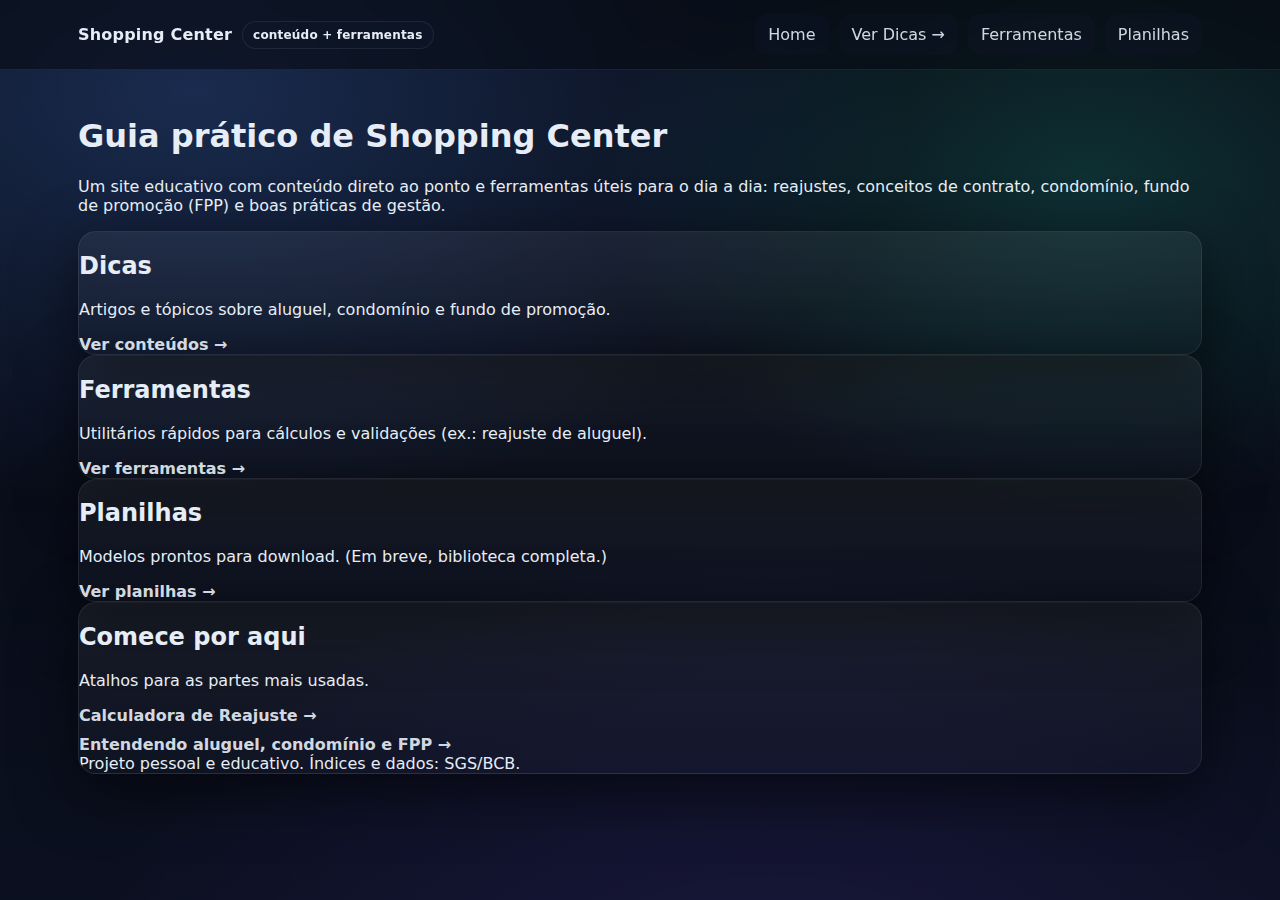
<file: index.html>
<!doctype html>
<html lang="pt-BR">
<head>
  <meta charset="utf-8" />
  <meta name="viewport" content="width=device-width, initial-scale=1" />
  <title>Shopping Center — Conteúdo e Ferramentas</title>
  <link rel="stylesheet" href="/assets/styles.css" />
</head>
<body>
  <header class="nav">
    <div class="navInner">
      <div class="brand">
        <span>Shopping Center</span>
        <span class="badge">conteúdo + ferramentas</span>
      </div>
      <nav class="menu">
        <a class="cardLink" href="/">Home</a>
        <a class="cardLink" href="/dicas/">Ver Dicas →</a>
        <a class="cardLink" href="/ferramentas/">Ferramentas</a>
        <a class="cardLink" href="/planilhas/">Planilhas</a>
      </nav>
    </div>
  </header>

  <main class="container">
    <section class="heroCard">
      <h1>Guia prático de Shopping Center</h1>
      <p>
        Um site educativo com conteúdo direto ao ponto e ferramentas úteis para o dia a dia: reajustes,
        conceitos de contrato, condomínio, fundo de promoção (FPP) e boas práticas de gestão.
      </p>
    </section>

    <section class="grid2">
      <div class="panel">
        <div class="panelHead">
          <h2>Dicas</h2>
          <p>Artigos e tópicos sobre aluguel, condomínio e fundo de promoção.</p>
        </div>
        <div class="panelBody">
          <a class="link" href="/dicas/">Ver conteúdos →</a>
        </div>
      </div>

      <div class="panel">
        <div class="panelHead">
          <h2>Ferramentas</h2>
          <p>Utilitários rápidos para cálculos e validações (ex.: reajuste de aluguel).</p>
        </div>
        <div class="panelBody">
          <a class="link" href="/ferramentas/">Ver ferramentas →</a>
        </div>
      </div>

      <div class="panel">
        <div class="panelHead">
          <h2>Planilhas</h2>
          <p>Modelos prontos para download. (Em breve, biblioteca completa.)</p>
        </div>
        <div class="panelBody">
          <a class="link" href="/planilhas/">Ver planilhas →</a>
        </div>
      </div>

      <div class="panel">
        <div class="panelHead">
          <h2>Comece por aqui</h2>
          <p>Atalhos para as partes mais usadas.</p>
        </div>
        <div class="panelBody">
          <div style="display:flex; flex-direction:column; gap:10px;">
            <a class="link" href="/ferramentas/reajuste/">Calculadora de Reajuste →</a>
            <a class="link" href="/dicas/">Entendendo aluguel, condomínio e FPP →</a>
          </div>
          <div class="footerNote">Projeto pessoal e educativo. Índices e dados: SGS/BCB.</div>
        </div>
      </div>
    </section>
  </main>

  <script src="/assets/site.js"></script>
</body>
</html>
</file>
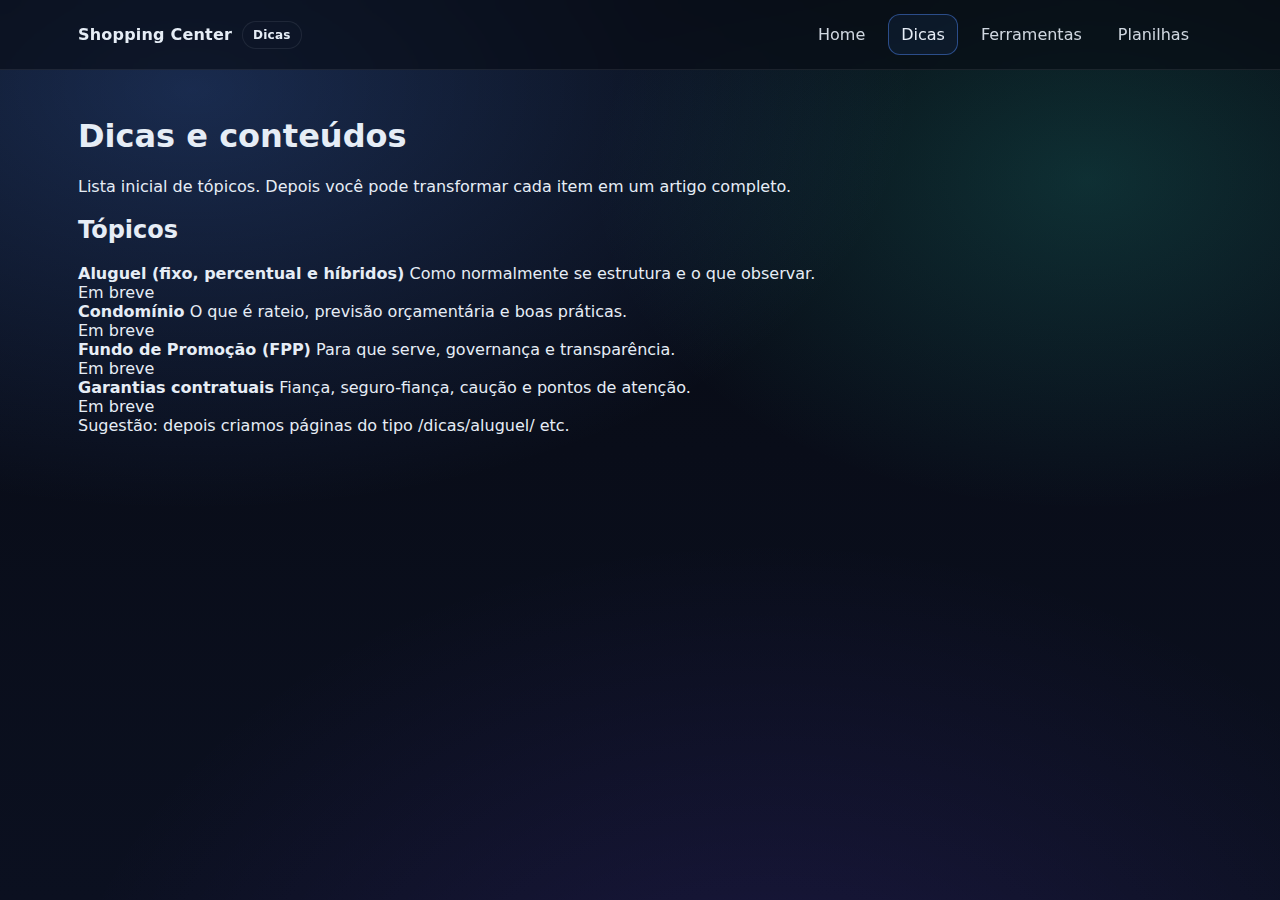
<file: dicas/index.htm>
<!doctype html>
<html lang="pt-BR">
<head>
  <meta charset="utf-8" />
  <meta name="viewport" content="width=device-width,initial-scale=1" />
  <title>Dicas — Shopping Center</title>
  <link rel="stylesheet" href="/assets/styles.css" />
</head>
<body>
  <header class="nav">
    <div class="navInner">
      <div class="brand"><span>Shopping Center</span><span class="badge">Dicas</span></div>
      <nav class="menu">
        <a id="nav-home" href="/">Home</a>
        <a id="nav-dicas" href="/dicas/">Dicas</a>
        <a id="nav-ferramentas" href="/ferramentas/">Ferramentas</a>
        <a id="nav-planilhas" href="/planilhas/">Planilhas</a>
      </nav>
    </div>
  </header>

  <main class="container">
    <section class="hero">
      <h1>Dicas e conteúdos</h1>
      <p>Lista inicial de tópicos. Depois você pode transformar cada item em um artigo completo.</p>
    </section>

    <h2 class="sectionTitle">Tópicos</h2>
    <div class="list">
      <div class="item">
        <div>
          <b>Aluguel (fixo, percentual e híbridos)</b>
          <span>Como normalmente se estrutura e o que observar.</span>
        </div>
        <span class="pill2">Em breve</span>
      </div>
      <div class="item">
        <div>
          <b>Condomínio</b>
          <span>O que é rateio, previsão orçamentária e boas práticas.</span>
        </div>
        <span class="pill2">Em breve</span>
      </div>
      <div class="item">
        <div>
          <b>Fundo de Promoção (FPP)</b>
          <span>Para que serve, governança e transparência.</span>
        </div>
        <span class="pill2">Em breve</span>
      </div>
      <div class="item">
        <div>
          <b>Garantias contratuais</b>
          <span>Fiança, seguro-fiança, caução e pontos de atenção.</span>
        </div>
        <span class="pill2">Em breve</span>
      </div>
    </div>

    <footer class="footer">
      Sugestão: depois criamos páginas do tipo /dicas/aluguel/ etc.
    </footer>
  </main>

  <script src="/assets/site.js"></script>
</body>
</html>
</file>
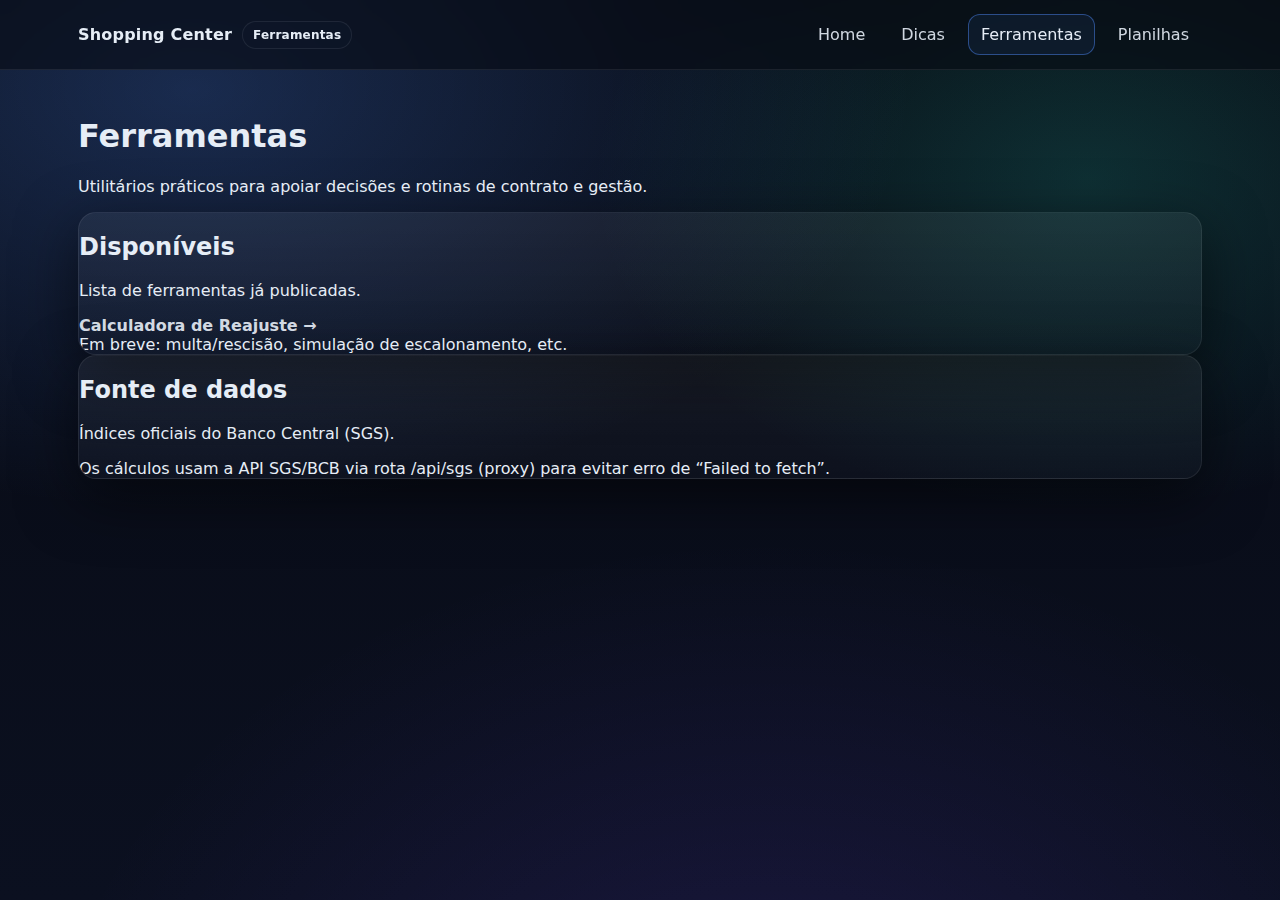
<file: ferramentas/index.html>
<!doctype html>
<html lang="pt-BR">
<head>
  <meta charset="utf-8" />
  <meta name="viewport" content="width=device-width, initial-scale=1" />
  <title>Ferramentas — Shopping Center</title>
  <link rel="stylesheet" href="/assets/styles.css" />
</head>
<body>
  <header class="nav">
    <div class="navInner">
      <div class="brand">
        <span>Shopping Center</span>
        <span class="badge">Ferramentas</span>
      </div>
      <nav class="menu">
        <a id="nav-home" href="/">Home</a>
        <a id="nav-dicas" href="/dicas/">Dicas</a>
        <a id="nav-ferramentas" href="/ferramentas/">Ferramentas</a>
        <a id="nav-planilhas" href="/planilhas/">Planilhas</a>
      </nav>
    </div>
  </header>

  <main class="container">
    <section class="heroCard">
      <h1>Ferramentas</h1>
      <p>Utilitários práticos para apoiar decisões e rotinas de contrato e gestão.</p>
    </section>

    <section class="grid2">
      <div class="panel">
        <div class="panelHead">
          <h2>Disponíveis</h2>
          <p>Lista de ferramentas já publicadas.</p>
        </div>
        <div class="panelBody">
          <a class="link" href="/ferramentas/reajuste/">Calculadora de Reajuste →</a>
          <div class="footerNote">Em breve: multa/rescisão, simulação de escalonamento, etc.</div>
        </div>
      </div>

      <div class="panel">
        <div class="panelHead">
          <h2>Fonte de dados</h2>
          <p>Índices oficiais do Banco Central (SGS).</p>
        </div>
        <div class="panelBody">
          <div class="msg">Os cálculos usam a API SGS/BCB via rota /api/sgs (proxy) para evitar erro de “Failed to fetch”.</div>
        </div>
      </div>
    </section>
  </main>

  <script src="/assets/site.js"></script>
</body>
</html>
</file>
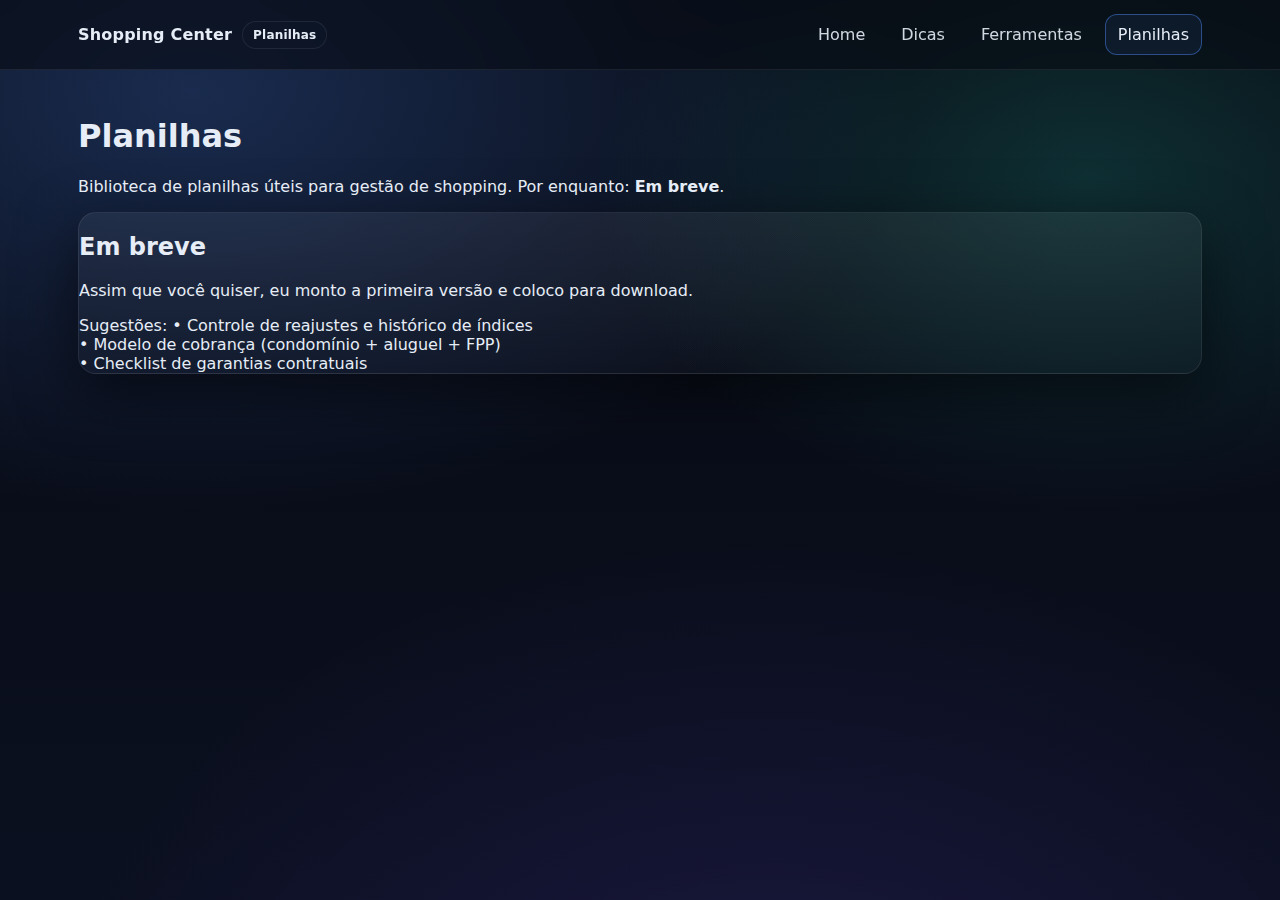
<file: planilhas/index.html>
<!doctype html>
<html lang="pt-BR">
<head>
  <meta charset="utf-8" />
  <meta name="viewport" content="width=device-width, initial-scale=1" />
  <title>Planilhas — Shopping Center</title>
  <link rel="stylesheet" href="/assets/styles.css" />
</head>
<body>
  <header class="nav">
    <div class="navInner">
      <div class="brand">
        <span>Shopping Center</span>
        <span class="badge">Planilhas</span>
      </div>
      <nav class="menu">
        <a id="nav-home" href="/">Home</a>
        <a id="nav-dicas" href="/dicas/">Dicas</a>
        <a id="nav-ferramentas" href="/ferramentas/">Ferramentas</a>
        <a id="nav-planilhas" href="/planilhas/">Planilhas</a>
      </nav>
    </div>
  </header>

  <main class="container">
    <section class="heroCard">
      <h1>Planilhas</h1>
      <p>Biblioteca de planilhas úteis para gestão de shopping. Por enquanto: <b>Em breve</b>.</p>
    </section>

    <section class="grid2">
      <div class="panel">
        <div class="panelHead">
          <h2>Em breve</h2>
          <p>Assim que você quiser, eu monto a primeira versão e coloco para download.</p>
        </div>
        <div class="panelBody">
          <div class="msg">
            Sugestões:
            • Controle de reajustes e histórico de índices<br/>
            • Modelo de cobrança (condomínio + aluguel + FPP)<br/>
            • Checklist de garantias contratuais
          </div>
        </div>
      </div>
    </section>
  </main>

  <script src="/assets/site.js"></script>
</body>
</html>
</file>
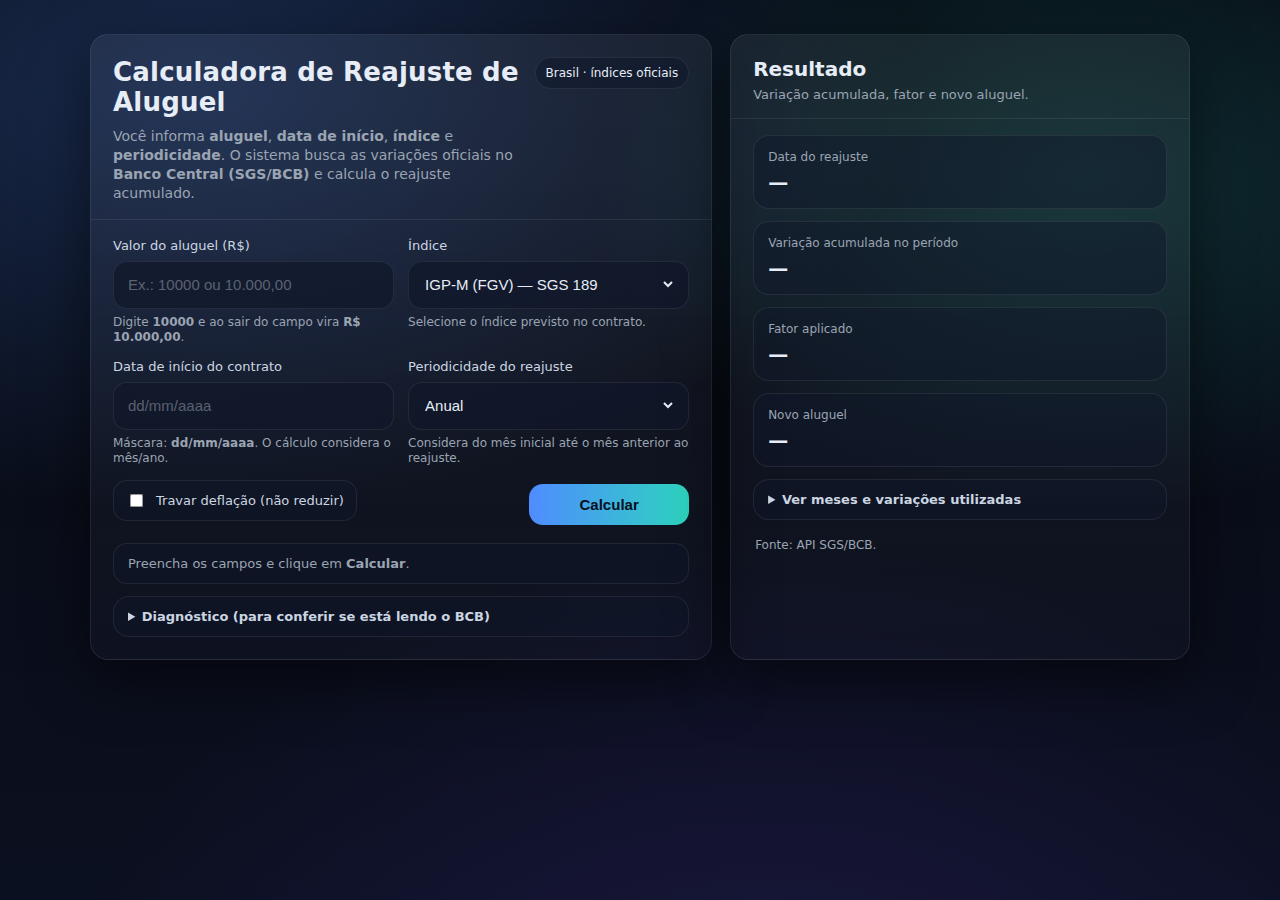
<file: ferramentas/reajuste/index.html>
<!doctype html>
<html lang="pt-BR">
<head>
  <meta charset="utf-8" />
  <meta name="viewport" content="width=device-width,initial-scale=1" />
  <title>Calculadora de Reajuste de Aluguel</title>

  <style>
    :root{
      --bg1:#070a12;
      --bg2:#0b1020;
      --card:#0f172a;
      --card2:#0b1225;
      --muted:#9aa4b2;
      --text:#e6edf6;
      --line:rgba(255,255,255,.08);
      --accent:#4f8cff;
      --accent2:#2dd4bf;
      --danger:#ff6b6b;
      --ok:#22c55e;
      --shadow: 0 18px 60px rgba(0,0,0,.55);
      --radius:18px;
    }

    *{box-sizing:border-box}
    body{
      margin:0;
      font-family: ui-sans-serif, system-ui, -apple-system, Segoe UI, Roboto, Arial, "Apple Color Emoji","Segoe UI Emoji";
      color:var(--text);
      background:
        radial-gradient(1200px 700px at 15% 10%, rgba(79,140,255,.25), transparent 60%),
        radial-gradient(900px 600px at 85% 20%, rgba(45,212,191,.18), transparent 55%),
        radial-gradient(1200px 900px at 60% 120%, rgba(120,70,255,.14), transparent 60%),
        linear-gradient(180deg, var(--bg1), var(--bg2));
      min-height:100vh;
      padding:34px 18px;
    }

    .wrap{
      max-width:1100px;
      margin:0 auto;
      display:grid;
      grid-template-columns: 1.15fr .85fr;
      gap:18px;
    }

    @media (max-width: 980px){
      .wrap{grid-template-columns:1fr}
    }

    .panel{
      background: linear-gradient(180deg, rgba(255,255,255,.06), rgba(255,255,255,.02));
      border:1px solid var(--line);
      border-radius:var(--radius);
      box-shadow:var(--shadow);
      overflow:hidden;
    }

    .panel .head{
      padding:22px 22px 16px;
      border-bottom:1px solid var(--line);
      display:flex;
      justify-content:space-between;
      align-items:flex-start;
      gap:12px;
    }

    .title{
      margin:0;
      font-size:26px;
      letter-spacing:.2px;
    }

    .pill{
      font-size:12px;
      color:var(--text);
      border:1px solid var(--line);
      padding:8px 10px;
      border-radius:999px;
      background:rgba(15,23,42,.55);
      white-space:nowrap;
    }

    .sub{
      margin:10px 0 0;
      color:var(--muted);
      font-size:14px;
      line-height:1.35;
      max-width:700px;
    }

    .body{ padding:18px 22px 22px; }

    .grid{
      display:grid;
      grid-template-columns: 1fr 1fr;
      gap:14px;
    }
    @media (max-width: 720px){
      .grid{grid-template-columns:1fr}
    }

    label{
      display:block;
      font-size:13px;
      color: #cbd5e1;
      margin:0 0 8px;
    }

    .field{
      background: rgba(15,23,42,.7);
      border:1px solid var(--line);
      border-radius:14px;
      padding:10px 12px;
      display:flex;
      align-items:center;
      gap:10px;
      min-height:48px;
    }

    input, select{
      width:100%;
      background: transparent;
      border:0;
      outline:none;
      color:var(--text);
      font-size:15px;
    }

    input::placeholder{color:rgba(230,237,246,.35)}

    .hint{
      margin-top:6px;
      color:var(--muted);
      font-size:12px;
      line-height:1.25;
    }

    .row{
      display:flex;
      align-items:center;
      justify-content:space-between;
      gap:14px;
      margin-top:14px;
      flex-wrap:wrap;
    }

    .check{
      display:flex;
      align-items:center;
      gap:10px;
      padding:10px 12px;
      border:1px solid var(--line);
      border-radius:14px;
      background: rgba(15,23,42,.35);
    }
    .check input{width:auto; transform:scale(1.05);}

    .btn{
      cursor:pointer;
      border:0;
      padding:12px 18px;
      border-radius:14px;
      font-weight:700;
      font-size:15px;
      color:#07101f;
      background: linear-gradient(90deg, var(--accent), var(--accent2));
      min-width:160px;
    }
    .btn:disabled{opacity:.55; cursor:not-allowed}

    .status{
      margin-top:14px;
      border:1px solid var(--line);
      border-radius:14px;
      padding:12px 14px;
      background: rgba(15,23,42,.35);
      color: var(--muted);
      font-size:13px;
    }
    .status.ok{color:#d1fae5; border-color: rgba(34,197,94,.35); background: rgba(34,197,94,.08);}
    .status.err{color:#ffe4e6; border-color: rgba(255,107,107,.38); background: rgba(255,107,107,.08);}

    .resHead{
      padding:22px 22px 16px;
      border-bottom:1px solid var(--line);
    }

    .resTitle{
      margin:0;
      font-size:20px;
    }

    .resSub{ margin:6px 0 0; color:var(--muted); font-size:13px; }

    .cards{ padding:16px 22px 22px; display:grid; gap:12px; }

    .kpi{
      border:1px solid var(--line);
      background: rgba(15,23,42,.45);
      border-radius:16px;
      padding:14px 14px;
    }
    .kpi .k{ color:var(--muted); font-size:12px; margin:0 0 6px;}
    .kpi .v{ margin:0; font-size:20px; font-weight:800; letter-spacing:.2px;}

    details{
      border:1px solid var(--line);
      background: rgba(15,23,42,.35);
      border-radius:16px;
      padding:12px 14px;
    }
    summary{
      cursor:pointer;
      color:#cbd5e1;
      font-weight:650;
      font-size:13px;
    }
    pre{
      margin:10px 0 0;
      white-space:pre-wrap;
      word-break:break-word;
      font-size:12px;
      color:#e2e8f0;
      line-height:1.35;
    }

    select option{
      background-color:#0b1225;
      color:#e6edf6;
    }
    select optgroup{
      background-color:#0b1225;
      color:#cbd5e1;
    }
  </style>
</head>

<body>
  <div class="wrap">

    <section class="panel">
      <div class="head">
        <div>
          <h1 class="title">Calculadora de Reajuste de Aluguel</h1>
          <p class="sub">
            Você informa <b>aluguel</b>, <b>data de início</b>, <b>índice</b> e <b>periodicidade</b>.
            O sistema busca as variações oficiais no <b>Banco Central (SGS/BCB)</b> e calcula o reajuste acumulado.
          </p>
        </div>
        <div class="pill">Brasil · índices oficiais</div>
      </div>

      <div class="body">
        <div class="grid">
          <div>
            <label for="rent">Valor do aluguel (R$)</label>
            <div class="field">
              <input id="rent" type="text" inputmode="numeric" placeholder="Ex.: 10000 ou 10.000,00" autocomplete="off" />
            </div>
            <div class="hint">Digite <b>10000</b> e ao sair do campo vira <b>R$ 10.000,00</b>.</div>
          </div>

          <div>
            <label for="idx">Índice</label>
            <div class="field">
              <select id="idx">
                <option value="189">IGP-M (FGV) — SGS 189</option>
                <option value="190">IGP-DI (FGV) — SGS 190</option>
                <option value="433">IPCA (IBGE) — SGS 433</option>
                <option value="193">IPC-FIPE — SGS 193</option>
              </select>
            </div>
            <div class="hint">Selecione o índice previsto no contrato.</div>
          </div>

          <div>
            <label for="start">Data de início do contrato</label>
            <div class="field">
              <input id="start" type="text" inputmode="numeric" placeholder="dd/mm/aaaa" autocomplete="off" maxlength="10" />
            </div>
            <div class="hint">Máscara: <b>dd/mm/aaaa</b>. O cálculo considera o mês/ano.</div>
          </div>

          <div>
            <label for="freq">Periodicidade do reajuste</label>
            <div class="field">
              <select id="freq">
                <option value="monthly">Mensal</option>
                <option value="annual" selected>Anual</option>
              </select>
            </div>
            <div class="hint">Considera do mês inicial até o mês anterior ao reajuste.</div>
          </div>
        </div>

        <div class="row">
          <label class="check" for="lock">
            <input id="lock" type="checkbox" />
            Travar deflação (não reduzir)
          </label>

          <button id="btn" class="btn">Calcular</button>
        </div>

        <div id="status" class="status">Preencha os campos e clique em <b>Calcular</b>.</div>

        <details style="margin-top:12px;">
          <summary>Diagnóstico (para conferir se está lendo o BCB)</summary>
          <pre id="diag">—</pre>
        </details>
      </div>
    </section>

    <aside class="panel">
      <div class="resHead">
        <h2 class="resTitle">Resultado</h2>
        <div class="resSub">Variação acumulada, fator e novo aluguel.</div>
      </div>

      <div class="cards">
        <div class="kpi">
          <p class="k">Data do reajuste</p>
          <p class="v" id="outDate">—</p>
        </div>

        <div class="kpi">
          <p class="k">Variação acumulada no período</p>
          <p class="v" id="outVar">—</p>
        </div>

        <div class="kpi">
          <p class="k">Fator aplicado</p>
          <p class="v" id="outFactor">—</p>
        </div>

        <div class="kpi">
          <p class="k">Novo aluguel</p>
          <p class="v" id="outRent">—</p>
        </div>

        <details>
          <summary>Ver meses e variações utilizadas</summary>
          <pre id="outList">—</pre>
        </details>

        <div class="hint" style="padding:0 2px;">Fonte: API SGS/BCB.</div>
      </div>
    </aside>

  </div>

  <script>
    // ========= Helpers (formatação / parsing) =========
    const nfBRL = new Intl.NumberFormat('pt-BR', { style:'currency', currency:'BRL' });
    const nfPct = new Intl.NumberFormat('pt-BR', { minimumFractionDigits:2, maximumFractionDigits:2 });

    function parseBRL(str){
      if(!str) return NaN;
      const s = String(str).replace(/[R$\s]/g,'').replace(/\./g,'').replace(',', '.');
      const n = Number(s);
      return Number.isFinite(n) ? n : NaN;
    }

    function formatBRL(n){
      return nfBRL.format(n);
    }

    function maskDateInput(el){
      el.addEventListener('input', () => {
        let v = el.value.replace(/\D/g,'').slice(0,8);
        if(v.length >= 5) el.value = v.slice(0,2) + '/' + v.slice(2,4) + '/' + v.slice(4);
        else if(v.length >= 3) el.value = v.slice(0,2) + '/' + v.slice(2);
        else el.value = v;
      });
    }

    function parseDateBR(str){
      const m = /^(\d{2})\/(\d{2})\/(\d{4})$/.exec(str || '');
      if(!m) return null;
      const dd = Number(m[1]), mm = Number(m[2]), yyyy = Number(m[3]);
      if(mm < 1 || mm > 12) return null;
      if(dd < 1 || dd > 31) return null;
      const d = new Date(yyyy, mm-1, dd);
      if(d.getFullYear() !== yyyy || d.getMonth() !== (mm-1) || d.getDate() !== dd) return null;
      return d;
    }

    function formatDateBR(d){
      const dd = String(d.getDate()).padStart(2,'0');
      const mm = String(d.getMonth()+1).padStart(2,'0');
      const yyyy = d.getFullYear();
      return `${dd}/${mm}/${yyyy}`;
    }

    function firstOfMonth(d){
      return new Date(d.getFullYear(), d.getMonth(), 1);
    }

    function addMonths(d, months){
      return new Date(d.getFullYear(), d.getMonth() + months, d.getDate());
    }

    function addYears(d, years){
      return new Date(d.getFullYear() + years, d.getMonth(), d.getDate());
    }

    function ddmmyyyy(d){
      const dd = String(d.getDate()).padStart(2,'0');
      const mm = String(d.getMonth()+1).padStart(2,'0');
      const yyyy = d.getFullYear();
      return `${dd}/${mm}/${yyyy}`;
    }

    const SERIES = {
      189: { name: 'IGP-M (FGV)', kind: 'pct' },
      190: { name: 'IGP-DI (FGV)', kind: 'pct' },
      433: { name: 'IPCA (IBGE)', kind: 'pct' },
      193: { name: 'IPC-FIPE', kind: 'pct' },
    };

    async function fetchSGS(seriesCode, startDate, endDate){
      const url = new URL(`https://api.bcb.gov.br/dados/serie/bcdata.sgs.${seriesCode}/dados`);
      url.searchParams.set('formato','json');
      url.searchParams.set('dataInicial', ddmmyyyy(startDate));
      url.searchParams.set('dataFinal', ddmmyyyy(endDate));

      const res = await fetch(url.toString(), { headers: { 'Accept':'application/json' } });
      if(!res.ok){
        const txt = await res.text().catch(()=> '');
        throw new Error(`Falha ao consultar BCB (HTTP ${res.status}). ${txt ? 'Detalhe: '+txt.slice(0,140) : ''}`);
      }
      const data = await res.json();
      if(!Array.isArray(data)) throw new Error('Resposta inesperada do BCB (não veio lista).');
      return { url: url.toString(), data };
    }

    function computeAccumFromPct(list){
      let factor = 1;
      const lines = [];
      for(const row of list){
        const v = Number(String(row.valor).replace(',','.'));
        if(!Number.isFinite(v)) continue;
        factor *= (1 + v/100);
        lines.push(`${row.data}: ${nfPct.format(v)}%`);
      }
      return { factor, lines };
    }

    const rentEl = document.getElementById('rent');
    const idxEl  = document.getElementById('idx');
    const startEl= document.getElementById('start');
    const freqEl = document.getElementById('freq');
    const lockEl = document.getElementById('lock');
    const btnEl  = document.getElementById('btn');
    const statusEl = document.getElementById('status');
    const diagEl = document.getElementById('diag');

    const outDate = document.getElementById('outDate');
    const outVar = document.getElementById('outVar');
    const outFactor = document.getElementById('outFactor');
    const outRent = document.getElementById('outRent');
    const outList = document.getElementById('outList');

    maskDateInput(startEl);

    rentEl.addEventListener('blur', () => {
      const n = parseBRL(rentEl.value);
      if(Number.isFinite(n)) rentEl.value = formatBRL(n);
    });

    function setStatus(msg, kind){
      statusEl.classList.remove('ok','err');
      if(kind) statusEl.classList.add(kind);
      statusEl.innerHTML = msg;
    }

    btnEl.addEventListener('click', async () => {
      try{
        btnEl.disabled = true;
        setStatus('Calculando... consultando o BCB.', null);

        const rent = parseBRL(rentEl.value);
        if(!Number.isFinite(rent) || rent <= 0) throw new Error('Informe um valor de aluguel válido.');

        const start = parseDateBR(startEl.value);
        if(!start) throw new Error('Informe a data de início no formato dd/mm/aaaa.');

        const code = Number(idxEl.value);
        const cfg = SERIES[code];
        if(!cfg) throw new Error('Índice inválido.');

        const freq = freqEl.value;
        const reajusteDate = (freq === 'monthly') ? addMonths(start, 1) : addYears(start, 1);

        const startMonth = firstOfMonth(start);
        const endMonth = firstOfMonth(addMonths(reajusteDate, -1));

        const monthsSpan = (endMonth.getFullYear()-startMonth.getFullYear())*12 + (endMonth.getMonth()-startMonth.getMonth()) + 1;
        if(monthsSpan <= 0) throw new Error('O período calculado ficou inválido. Verifique a data de início.');
        if(monthsSpan > 120) throw new Error('Por segurança, este site limita o período a 10 anos (120 meses).');

        const { url, data } = await fetchSGS(code, startMonth, endMonth);
        if(!data.length) throw new Error('O BCB não retornou dados para este período/índice.');

        const { factor: rawFactor, lines } = computeAccumFromPct(data);

        let factor = rawFactor;
        const locked = lockEl.checked;
        if(locked && factor < 1) factor = 1;

        const variation = (factor - 1) * 100;
        const newRent = rent * factor;

        outDate.textContent = formatDateBR(reajusteDate);
        outVar.textContent = `${nfPct.format(variation)}%`;
        outFactor.textContent = factor.toLocaleString('pt-BR', { minimumFractionDigits:6, maximumFractionDigits:6 });
        outRent.textContent = formatBRL(newRent);

        outList.textContent = lines.join('\n') || '—';

        diagEl.textContent =
          `URL consultada:\n${url}\n\n` +
          `Índice: ${cfg.name} (SGS ${code})\n` +
          `Periodicidade: ${freq === 'annual' ? 'Anual' : 'Mensal'}\n` +
          `Período considerado: ${ddmmyyyy(startMonth)} até ${ddmmyyyy(endMonth)}\n` +
          `Meses: ${monthsSpan}\n` +
          `Travar deflação: ${locked ? 'SIM' : 'NÃO'}\n` +
          `Fator bruto (sem trava): ${rawFactor}\n` +
          `Fator aplicado: ${factor}\n`;

        setStatus('Cálculo concluído com sucesso.', 'ok');

      }catch(err){
        console.error(err);
        setStatus(`Erro: ${err.message}`, 'err');
        outDate.textContent = '—';
        outVar.textContent = '—';
        outFactor.textContent = '—';
        outRent.textContent = '—';
        outList.textContent = '—';
        diagEl.textContent = '—';
      }finally{
        btnEl.disabled = false;
      }
    });
  </script>
</body>
</html>
</file>
<file: assets/styles.css>
:root{
  --bg1:#070a12;
  --bg2:#0b1020;
  --card:#0f172a;
  --muted:#9aa4b2;
  --text:#e6edf6;
  --line:rgba(255,255,255,.08);
  --accent:#4f8cff;
  --accent2:#2dd4bf;
  --danger:#ff6b6b;
  --ok:#22c55e;
  --shadow: 0 18px 60px rgba(0,0,0,.55);
  --radius:18px;
}

*{box-sizing:border-box}

body{
  margin:0;
  font-family: ui-sans-serif, system-ui, -apple-system, Segoe UI, Roboto, Arial;
  color:var(--text);
  background:
    radial-gradient(1200px 700px at 15% 10%, rgba(79,140,255,.25), transparent 60%),
    radial-gradient(900px 600px at 85% 20%, rgba(45,212,191,.18), transparent 55%),
    radial-gradient(1200px 900px at 60% 120%, rgba(120,70,255,.14), transparent 60%),
    linear-gradient(180deg, var(--bg1), var(--bg2));
  min-height:100vh;
}

/* NAV */
.nav{
  position:sticky;
  top:0;
  z-index:10;
  backdrop-filter: blur(10px);
  background: rgba(7,10,18,.6);
  border-bottom:1px solid var(--line);
}
.navInner{
  max-width:1160px;
  margin:0 auto;
  padding:14px 18px;
  display:flex;
  align-items:center;
  justify-content:space-between;
  gap:14px;
}
.brand{
  display:flex;
  align-items:center;
  gap:10px;
  font-weight:800;
  letter-spacing:.2px;
}
.badge{
  font-size:12px;
  border:1px solid var(--line);
  padding:6px 10px;
  border-radius:999px;
  color:var(--text);
  background:rgba(15,23,42,.55);
  font-weight:650;
}
.menu{
  display:flex;
  gap:10px;
  flex-wrap:wrap;
}
.menu a{
  color:var(--text);
  text-decoration:none;
  padding:10px 12px;
  border-radius:12px;
  border:1px solid transparent;
  opacity:.9;
}
.menu a:hover{
  border-color:var(--line);
  background:rgba(255,255,255,.03);
}
.menu a.active{
  border-color: rgba(79,140,255,.45);
  background: rgba(79,140,255,.08);
  opacity:1;
}

/* LAYOUT BASE */
.container{
  max-width:1160px;
  margin:0 auto;
  padding:26px 18px 40px;
}

.panel{
  background: linear-gradient(180deg, rgba(255,255,255,.06), rgba(255,255,255,.02));
  border:1px solid var(--line);
  border-radius:var(--radius);
  box-shadow:var(--shadow);
  overflow:hidden;
}

.head{
  padding:20px 22px 14px;
  border-bottom:1px solid var(--line);
  display:flex;
  align-items:flex-start;
  justify-content:space-between;
  gap:12px;
}
.title{
  margin:0;
  font-size:26px;
  letter-spacing:.2px;
}
.sub{
  margin:10px 0 0;
  color:var(--muted);
  font-size:14px;
  line-height:1.35;
  max-width:740px;
}
.body{ padding:16px 22px 20px; }

.hint{
  margin-top:6px;
  color:var(--muted);
  font-size:12px;
  line-height:1.25;
}

.field{
  background: rgba(15,23,42,.7);
  border:1px solid var(--line);
  border-radius:14px;
  padding:10px 12px;
  display:flex;
  align-items:center;
  gap:10px;
  min-height:48px;
}

label{
  display:block;
  font-size:13px;
  color: #cbd5e1;
  margin:0 0 8px;
}

input, select{
  width:100%;
  background: transparent;
  border:0;
  outline:none;
  color:var(--text);
  font-size:15px;
}

select option{
  background-color:#0b1225;
  color:#e6edf6;
}

.btn{
  cursor:pointer;
  border:0;
  padding:12px 18px;
  border-radius:14px;
  font-weight:800;
  font-size:15px;
  color:#07101f;
  background: linear-gradient(90deg, var(--accent), var(--accent2));
  min-width:160px;
}
.btn:disabled{opacity:.55; cursor:not-allowed}

.status{
  margin-top:12px;
  border:1px solid var(--line);
  border-radius:14px;
  padding:12px 14px;
  background: rgba(15,23,42,.35);
  color: var(--muted);
  font-size:13px;
}
.status.ok{color:#d1fae5; border-color: rgba(34,197,94,.35); background: rgba(34,197,94,.08);}
.status.err{color:#ffe4e6; border-color: rgba(255,107,107,.38); background: rgba(255,107,107,.08);}

/* CALCULADORA GRID */
.calcGrid{
  display:grid;
  grid-template-columns: 1.15fr .85fr;
  gap:16px;
}
@media (max-width: 980px){
  .calcGrid{grid-template-columns:1fr}
}

.formGrid{
  display:grid;
  grid-template-columns: 1fr 1fr;
  gap:14px;
}
@media (max-width: 720px){
  .formGrid{grid-template-columns:1fr}
}

.row{
  display:flex;
  align-items:center;
  justify-content:space-between;
  gap:14px;
  margin-top:12px;
  flex-wrap:wrap;
}

.check{
  display:flex;
  align-items:center;
  gap:10px;
  padding:10px 12px;
  border:1px solid var(--line);
  border-radius:14px;
  background: rgba(15,23,42,.35);
}
.check input{width:auto; transform:scale(1.05);}

.kpiGrid{
  display:grid;
  grid-template-columns: 1fr 1fr;
  gap:10px;
  padding:14px 22px 10px;
}
.kpi{
  border:1px solid var(--line);
  background: rgba(15,23,42,.45);
  border-radius:16px;
  padding:12px 12px;
}
.kpi .k{ color:var(--muted); font-size:12px; margin:0 0 6px;}
.kpi .v{ margin:0; font-size:18px; font-weight:900; letter-spacing:.2px;}

.section{
  padding:12px 22px 18px;
  display:grid;
  gap:10px;
}

/* Ano a ano (sem quebrar colunas) */
.yyWrap{
  border:1px solid var(--line);
  background: rgba(15,23,42,.35);
  border-radius:16px;
  padding:12px 12px;
}

.yyTitle{
  margin:0 0 6px;
  font-weight:900;
  font-size:14px;
}
.yyDesc{
  margin:0 0 10px;
  color:var(--muted);
  font-size:12px;
  line-height:1.25;
}

.yyTable{
  display:grid;
  gap:6px;
}

.yyHeader{
  display:grid;
  grid-template-columns: 70px 170px 1fr 120px 140px 100px;
  gap:10px;
  padding:10px 10px;
  border-bottom:1px solid var(--line);
  color:#cbd5e1;
  font-size:12px;
  font-weight:800;
}

.yyRow{
  display:grid;
  grid-template-columns: 70px 170px 1fr 120px 140px 100px;
  gap:10px;
  padding:10px 10px;
  border-radius:12px;
  background: rgba(255,255,255,.02);
  border:1px solid rgba(255,255,255,.04);
}

.yyRow .muted{
  color:var(--muted);
  font-size:12px;
  margin-top:4px;
}

.yyStatus{
  justify-self:start;
  font-size:12px;
  font-weight:900;
  border:1px solid var(--line);
  padding:6px 10px;
  border-radius:999px;
  background: rgba(15,23,42,.55);
}
.yyStatus.ok{ border-color: rgba(34,197,94,.35); color:#d1fae5; background: rgba(34,197,94,.08); }
.yyStatus.nodata{ border-color: rgba(255,255,255,.12); color:#e6edf6; opacity:.85; }

/* Mobile: vira “cards” por linha (não quebra coluna) */
@media (max-width: 860px){
  .yyHeader{display:none;}
  .yyRow{
    grid-template-columns: 1fr 1fr;
    grid-auto-rows:auto;
  }
  .yyRow > div{
    min-width:0;
  }
  .yyRow .col-year{grid-column:1 / 2;}
  .yyRow .col-date{grid-column:2 / 3;}
  .yyRow .col-period{grid-column:1 / 3;}
  .yyRow .col-var{grid-column:1 / 2;}
  .yyRow .col-rent{grid-column:2 / 3;}
  .yyRow .col-status{grid-column:1 / 3;}
}

/* Details */
details{
  border:1px solid var(--line);
  background: rgba(15,23,42,.35);
  border-radius:16px;
  padding:12px 14px;
}
summary{
  cursor:pointer;
  color:#cbd5e1;
  font-weight:900;
  font-size:13px;
}
pre{
  margin:10px 0 0;
  white-space:pre-wrap;
  word-break:break-word;
  font-size:12px;
  color:#e2e8f0;
  line-height:1.35;
}

.backlink{
  display:inline-block;
  margin-top:10px;
  color:#cbd5e1;
  text-decoration:none;
  opacity:.9;
}
.backlink:hover{opacity:1; text-decoration:underline;}
/* ===== Fix de links (Home / listas / atalhos) ===== */
a, a:visited{
  color: inherit;
  text-decoration: none;
}

a:hover{
  text-decoration: underline;
  text-underline-offset: 3px;
}

/* Links “de ação” (ex: Ver Dicas →) */
a.link{
  color: rgba(230,237,246,.92);
  font-weight: 650;
}

a.link:hover{
  color: rgba(255,255,255,.98);
}

/* Seções do Home (mantém visual premium) */
.home-sections h3,
.home-sections .section-title{
  margin: 0 0 8px;
}

.home-sections p{
  margin: 0;
  color: rgba(154,164,178,.95);
}

/* Blocos clicáveis tipo “card link” */
.cardLink{
  display: inline-flex;
  align-items: center;
  gap: 8px;
  padding: 10px 12px;
  border-radius: 12px;
  border: 1px solid rgba(255,255,255,.08);
  background: rgba(15,23,42,.35);
}

.cardLink:hover{
  background: rgba(15,23,42,.5);
  border-color: rgba(255,255,255,.12);
  text-decoration: none;
}
</file>
